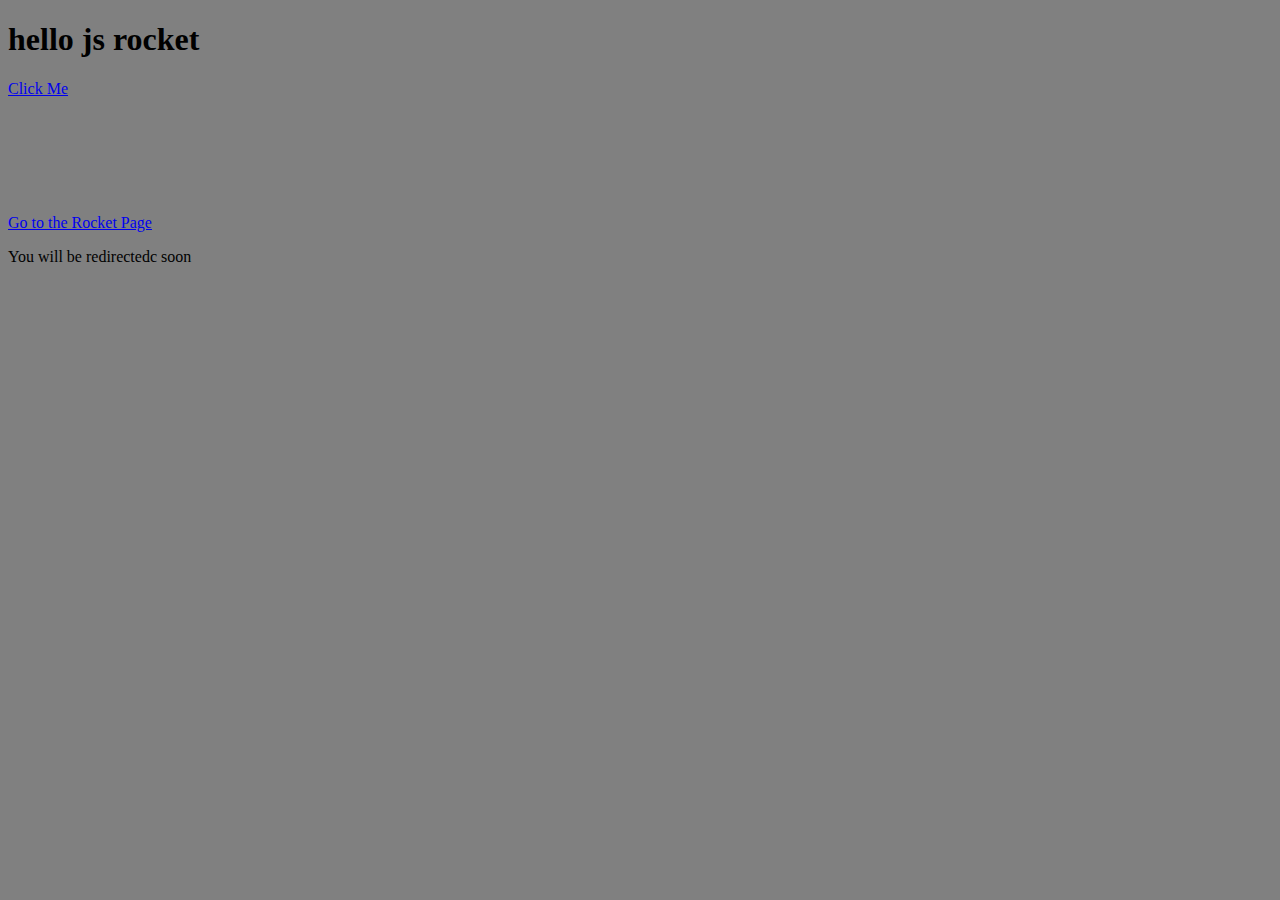
<file: index.html>
<!DOCTYPE html>
<html lang="en">

    <head>
        <meta charset="UTF-8">

        <title>JS Rocket</title>

        <script type="text/javascript" src="js/script.js"></script>
        
        <link rel="stylesheet" type="text/css" href="css/style.css">
    </head>
    
    <body>
        <h1>hello js rocket</h1>
        <a href="#" onclick="doCoolStuff();">Click Me</a>
        
        <div class="cool" id="cool">
        	<p>Hello I'm Cool</p>
        </div>
        
        
        <a href="rocket.html">Go to the Rocket Page</a>
        
        <p> You will be redirectedc soon</p>

    </body> 

</html>
</file>
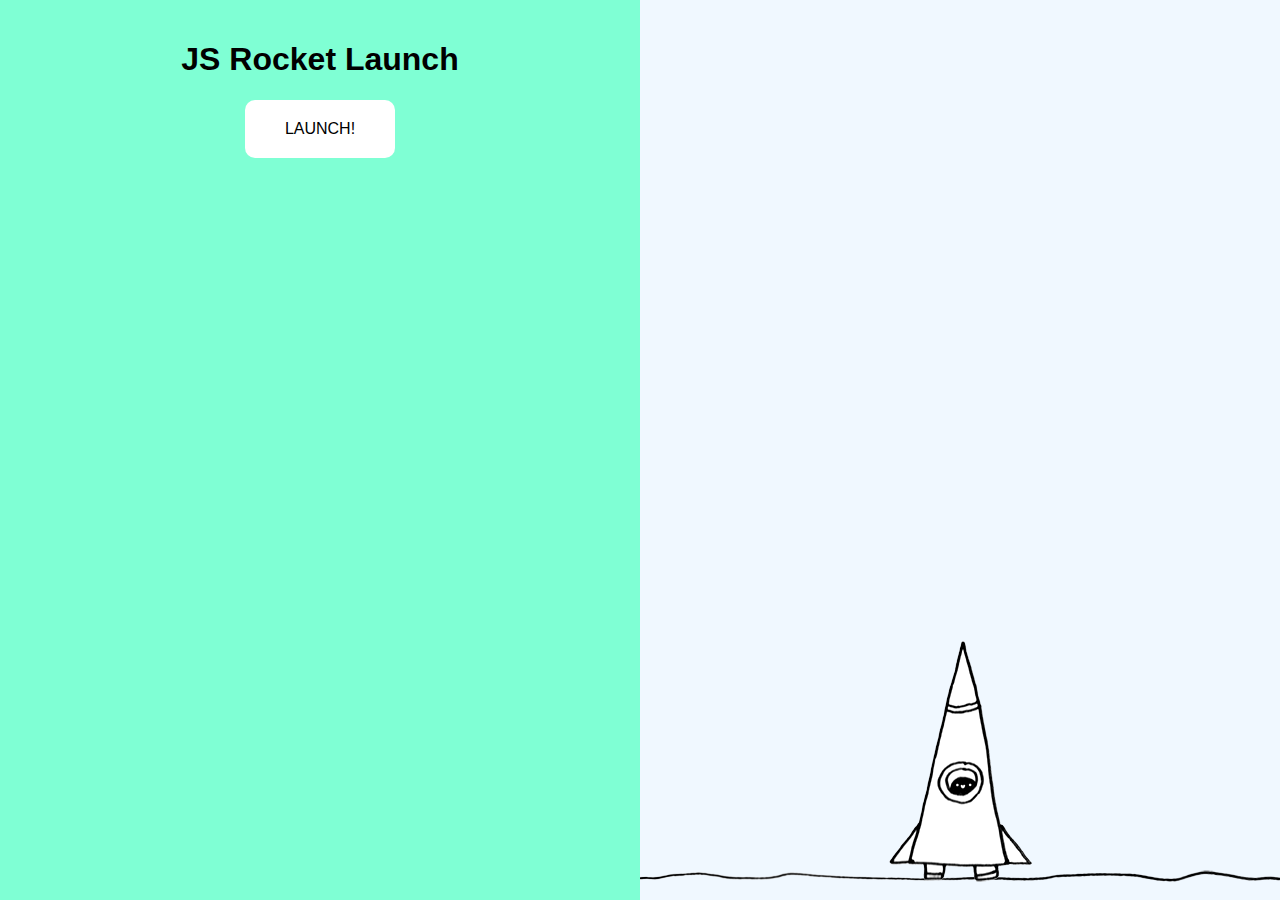
<file: rocket.html>
<!DOCTYPE html>
<html lang="en">
	<head>
		<meta charset="UTF-8">
		<title>Rocket Launch Sequence</title>
		<link rel="stylesheet" type="text/css" href="css/rocket.css">
		<script type="text/javascript" src="js/rocket.js"></script>
	</head>
	<body class="body-state1">
		<div class="left">
			<div class="interface state1">
				<h1>JS Rocket Launch</h1>
				<a href="#" class="button" onclick="changeState(2);">Launch!</a>
			</div>
			
			<div class="interface state2">
				<h1 id="countdown">10</h1>
				<a href="#" onclick="changeState(1);">Abort!</a>
			</div>
			
			<div class="interface state3">
				<h1>Lift Off!</h1>
			</div>
			
			
			<div class="interface state4">
				<h1>Well done!</h1>
				 <a href="#" class="button" onclick="changeState(1);">Do it again!</a >
			</div>
			
			<div class="interface state5">
				<h1>Oh No!</h1>
				<a href="#" class="button" onclick="changeState(1);">Try again!</a >
			</div>
			
			
			
		</div>
		<div class="right">
			<div class="ground"></div>
			<div class="rocket"></div>
			<div class="nervous" id="nervous"></div>
			<div class="cant-wait" id="cant-wait"></div>
		</div>
 
	</body>
</html>
</file>
<file: css/style.css>
body{
	background-color: grey;
	
}

.cool {
	visibility: hidden;
	width: 100px;
	height: 100px;
	background-color: green;
	transition: background-color 1000ms;
	
}



.cool.red {
	visibility: visible;
	background-color: red;
}
</file>
<file: css/rocket.css>
body {
	font-family: 'helvetica', 'arial', sans-serif;
}

.left {
	background-color: aquamarine;
	position: fixed;
	width: 50%;
	height: 100%;
	top: 0;
	left: 0;
	  
	
}

.interface {
	text-align: center;
	padding: 20px;
	
}

a.button {
	display: inline-block;
	background-color: white;
	color: black;
	padding: 20px 40px;
	text-decoration: none;
	border-radius: 10px;
	text-transform: uppercase;
	transition:  color 300ms;
	
}

a:hover {
	color: red;
	
}


.right {
	background-color: aliceblue;
	position: fixed;
	width: 50%;
	height: 100%;
	top: 0;
	right: 0;
}

.ground {
	background: url('../img/ground.png') no-repeat center 0;
	position: absolute;
	bottom: 10px;
	left: 0;
	width: 100%;
	height: 20px;
}

.nervous {
	position: absolute;
	bottom: 220px;
	left: 50%;
	background: url('../img/nervous.png') no-repeat 0 0;
	width: 223px;
	height: 100px;
	margin-left: -180px;
	display: none;
	
}

.nervous.show {
	display: block;
}

.cant-wait {
	position: absolute;
	bottom: 220px;
	left: 50%;
	background: url('../img/cant-wait.png') no-repeat 0 0;
	width: 206px;
	height: 65px;
	display: none;
}

.cant-wait.show {
	display: block;
}

.rocket {
	position: absolute;
	left: 50%;
	bottom: -13px;
	width: 143px;
	height: 272px;
	margin-left: -71.5px;
	background: url('../img/rocket-state1.png') no-repeat 0 0;
	transition: bottom 10000ms;
}

/* rocket bg image*/

body.body-state2 .rocket {
	background-image: url('../img/rocket-state2.gif');
}


body.body-state3 .rocket,
body.body-state4 .rocket {
	background-image: url('../img/rocket-state3.gif');
}

body.body-state5 .rocket {
	background-image: url('../img/boom.png');
	width: 209px;
	height: 200px;
	margin-left: -104.5px;
	
}


body.body-state1 .rocket{
	transition: none;
}

body.body-state3 .rocket,
body.body-state4 .rocket {
	bottom: 1000px;
}

.state1,
.state2,
.state3,
.state4,
.state5 {
	display: none
}

body.body-state1 .state1 { display: block;}
body.body-state2 .state2 { display: block;}
body.body-state3 .state3 { display: block;}
body.body-state4 .state4 { display: block;}
body.body-state5 .state5 { display: block;}







a {
	
}

a.button {
	
}
</file>
